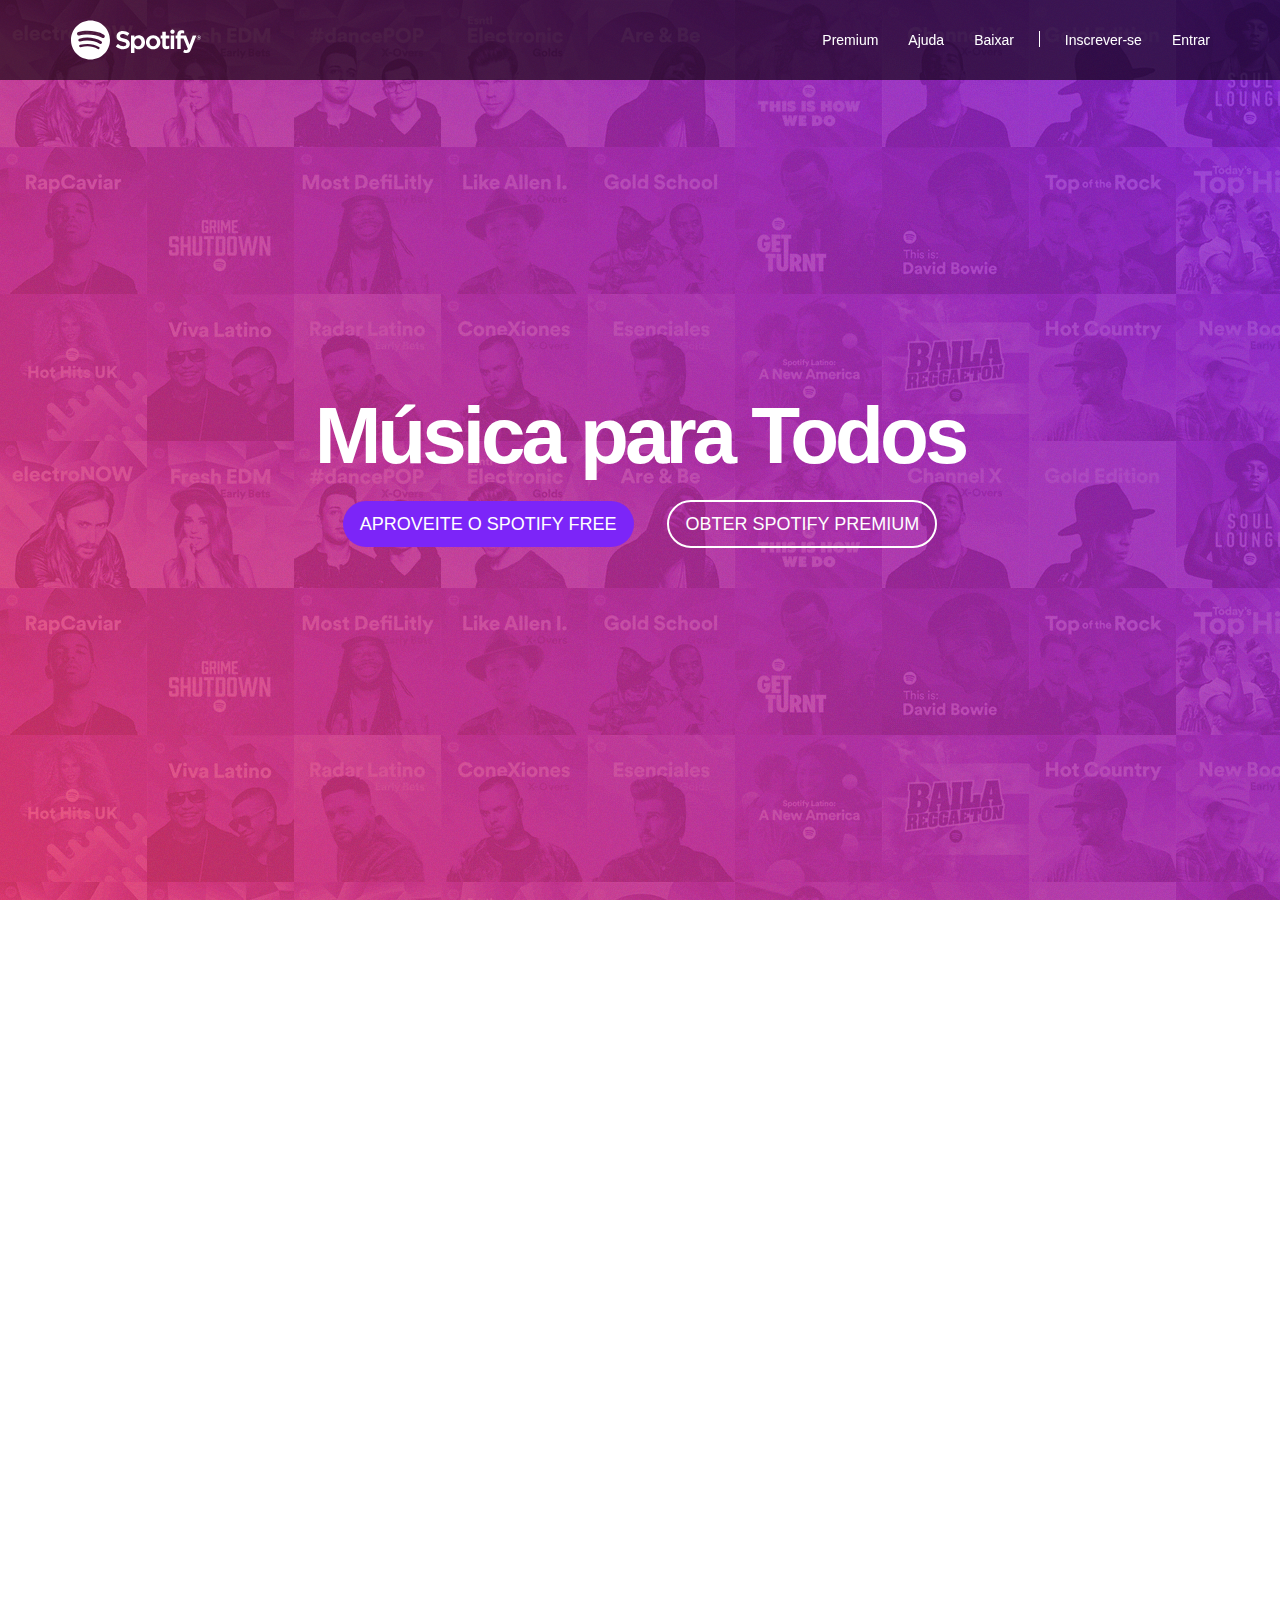
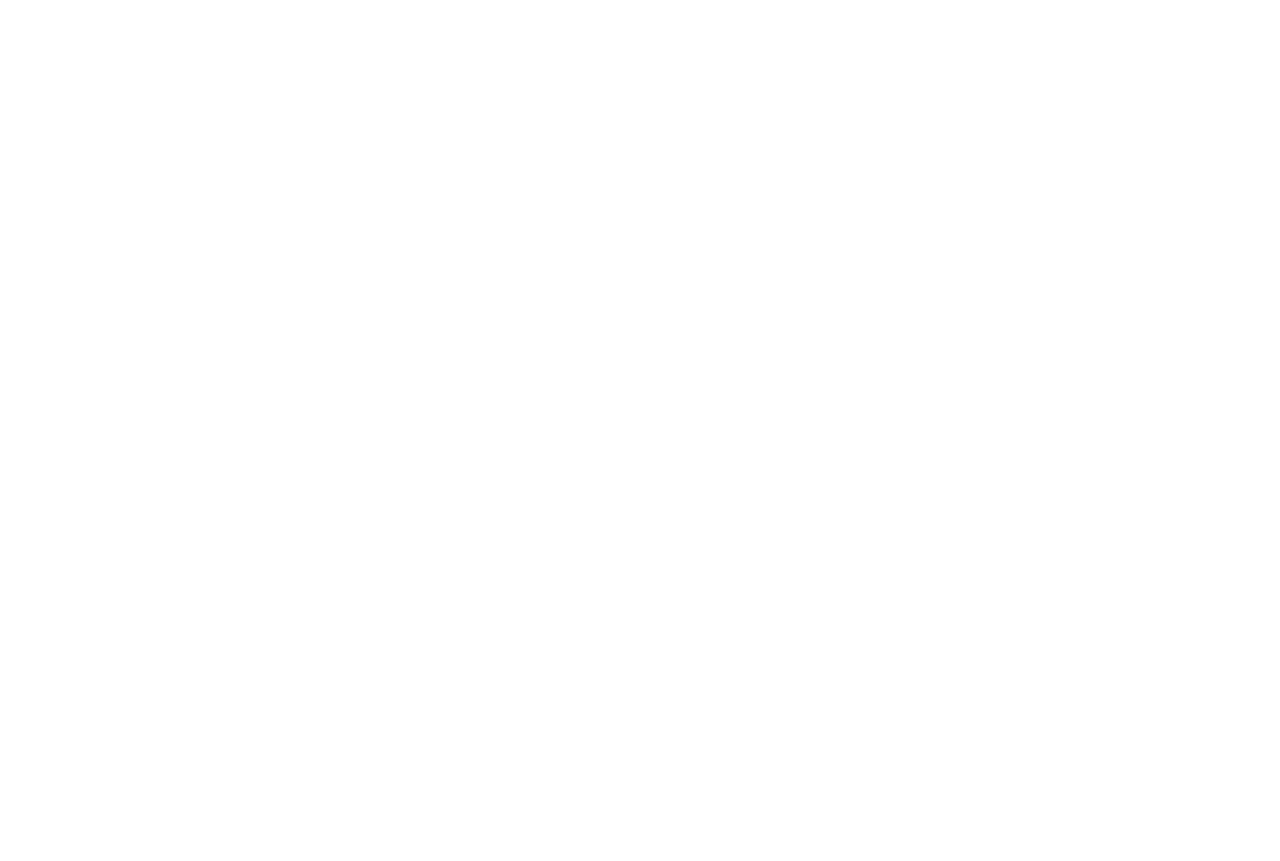
<file: Spotify Clone/index.html>
<!-- OBS: Visible and Hidden Classes not utilized in this project -->


<!DOCTYPE html>
<html lang="pt-br">
  <head>
    <meta charset="utf-8">
    <meta http-equiv="X-UA-Compatible" content="IE=edge">
    <meta name="viewport" content="width=device-width, initial-scale=1">

    <title>Música para todos - Spotify</title>
    <link rel="icon" href="imagens/favicon.png">

    <!-- Bootstrap and CSS -->
    <link href="bootstrap/css/bootstrap.min.css" rel="stylesheet">
    <link href="estilo.css" rel="stylesheet">

    <!-- HTML5 shim and Respond.js for IE8 support of HTML5 elements and media queries -->
    <!-- WARNING: Respond.js doesn't work if you view the page via file:// -->
    <!--[if lt IE 9]>
      <script src="https://oss.maxcdn.com/html5shiv/3.7.2/html5shiv.min.js"></script>
      <script src="https://oss.maxcdn.com/respond/1.4.2/respond.min.js"></script>
    <![endif]-->
  </head>
    
  <body>
      
      <nav class="navbar navbar-fixed-top navbar-inverse navbar-transparente">
        <div class="container">
          
          <!--Header-->
          
          <div class="navbar-header">
              
              <!--botao toggle-->
              <button type="button" class="navbar-toggle collapsed"
                      data-toggle="collapse" data-target="#barra-navegacao">
                <span class="sr-only">alternar navegacao</span>
                <span class="icon-bar"></span>
                <span class="icon-bar"></span>
                <span class="icon-bar"></span>
              </button>
              
              <a href="index.html" class="navbar-brand">
                <span class="img-logo">Spotify</span>
              </a>
          </div>
            
            <div class="collapse navbar-collapse" id="barra-navegacao">
                <ul class="nav navbar-nav navbar-right">
                    <li><a href="">Premium</a></li>
                    <li><a href="">Ajuda</a></li>
                    <li><a href="">Baixar</a></li>
                    <li class="divisor" role="separator"></li>
                    <li><a href="">Inscrever-se</a></li>
                    <li><a href="">Entrar</a></li>
                </ul>
            </div>
          
          </div><!--/container-->
      </nav><!--/navbar-->
      
      <div class="capa">
        <div class="texto-capa">
        <h1>Música para Todos</h1>
        <a href=""class="btn btn-custom btn-roxo btn-lg">Aproveite o Spotify Free</a>
        <a href=""class="btn btn-custom btn-branco btn-lg">Obter Spotify Premium</a>
        </div>
      </div>
      
      <!-- Conteudos -->
      
      <section id="servicos">
        <div class="container">
            
            <div class="row">
                
                <div class="col-md-6">
                    
                    <div class="row albuns">
                        
                        <div class="col-md-6">
                            <img src="imagens/img1.jpg" class="img-responsive">
                        </div>
                        <div class="col-md-6">
                            <img src="imagens/img2.jpg" class="img-responsive">
                        </div>
                    </div>
                    
                     <div class="row albuns">
                         
                        <div class="col-md-6">
                            <img src="imagens/img3.jpg" class="img-responsive">
                        </div>
                        <div class="col-md-6">
                            <img src="imagens/img4.jpg" class="img-responsive">
                        </div>
                    </div>
                </div>             
                
                <div class="col-md-6">
                    <h2>O que o Spotify tem?</h2>
                    
                    <h3>Músicas</h3>
                    <p>O Spotify tem milhões de músicas. Escute seus sons favoritos, descubra novas músicas e reúna seus favoritos em um só lugar.</p>
                    
                    <h3>Playlists</h3>
                    <p>No Spotify você encontra uma playlist para cada momento. Todas feitas por fanáticos e especialistas da música.</p>
                    
                    <h3>Novos Lançamentos</h3>
                    <p>Escute os novos lançamentos de singles e álbuns da semana e veja o que está bombando no Top 50.</p>
                </div>     
            </div>
        </div>
      </section>
      
      <section id="recursos">
        <div class="container">
            <div class="row">
            
                <!-- Recursos -->
                <div class="col-md-4">
                    <h2>Fácil</h2>
                    
                    <h3>Buscar</h3>
                    <p>Já sabe o que quer escutar? É só procurar e apertar o play.</p>
                    
                    <h3>Navegar</h3>
                    <p>Veja os novos lançamentos, oque está bombando nas paradas e as melhores playlists para o seu momento.</p>
                    
                    <h3>Descobrir</h3>
                    <p>Curta músicas novas toda segunda-feira com uma playlist personalizada para você. Ou relaxe e curta uma das rádios.</p>
                </div>
                
                <!-- Img Recursos -->
                
                <div class="col-md-8">     
                    <div class="row rotacionar">
                         
                        <div class="col-md-6">
                            <img src="imagens/iphone1.png" class="img-responsive">
                        </div>
                        <div class="col-md-6">
                            <img src="imagens/iphone2.png" class="img-responsive">
                        </div>
                    </div>       
                </div>
                
            </div>  
        </div>
      </section>
    
    <!-- Rodape -->
    
    <footer id="rodape">
        <div class="container">
            <div class="row">
                <div class="col-md-2">
                    <span class="img-logo">Spotify</span>
                </div>
                 <div class="col-md-2">
                    <h4>Company</h4>
                    <ul class="nav">
                        <li><a href="#">Sobre</a></li>
                        <li><a href="#">Empregos</a></li>
                        <li><a href="#">Imprensa</a></li>
                        <li><a href="#">Novidades</a></li>
                    </ul>
                </div>
                 <div class="col-md-2">
                    <h4>Comunidades</h4>
                    <ul class="nav">
                        <li><a href="#">Artistas</a></li>
                        <li><a href="#">Desenvolvedores</a></li>
                        <li><a href="#">Marcas</a></li>
                    </ul>
                </div>
                 <div class="col-md-2">
                    <h4>Links Uteis</h4>
                    <ul class="nav">
                        <li><a href="#">Ajuda</a></li>
                        <li><a href="#">Presentes</a></li>
                        <li><a href="#">Player da Web</a></li>
                    </ul>
                </div>
                <div class="col-md-4">                    
                    <ul class="nav">
                        <li class="item-rede-social"><a href="#"><img src="imagens/facebook.png"></a></li>
                        <li class="item-rede-social"><a href="#"><img src="imagens/twitter.png"></a></li>
                        <li class="item-rede-social"><a href="#"><img src="imagens/instagram.png"></a></li>
                    </ul>
                </div>
            </div>
        </div>
    </footer>
    

    <!-- jQuery (necessary for Bootstrap's JavaScript plugins) -->
    <script src="https://ajax.googleapis.com/ajax/libs/jquery/1.11.3/jquery.min.js"></script>

    <!-- Include all compiled plugins (below), or include individual files as needed -->
    <script src="bootstrap/js/bootstrap.min.js"></script>
  </body>
</html>
</file>
<file: Spotify Clone/estilo.css>
/* ======================================================================= layout ================================================================ */
html,body, .capa{
    height: 100%;
    overflow: auto;
    
}
body{
    background: url('imagens/capa.png'),
                url('imagens/ruido.png'),
                linear-gradient(50deg,#ff4169,#7c26f8);
    background-attachment:fixed;
    font-family: helvetica,Arial,sans-serif;
    overflow-x: hidden;
}
/* ------Barra de Navegação -------*/

.img-logo {
    height: 40px;
    width: 132px;
    display: block;
    background: url('imagens/spotify.svg') no-repeat;
    background-size: contain;
    color: transparent;
}
nav.navbar-transparente{
    padding: 15px 0px;
    background: rgba(0,0,0,0.6);
    border: none;
}

.navbar-brand{
    padding: 5px 15px;
}

.divisor{
    width: 1px;
    height: 16px;
    background: white;
    margin: 16px 10px;
}

.navbar-inverse .navbar-nav>li>a, footer .nav a {
    color: white;
}

.navbar-inverse .navbar-nav>li>a:hover, footer .nav a:hover {
    color: #9bf0e1;
    background: none;
}

/* ------Imagem de Capa-------*/

.capa {
    display: table;
    width: 100%;
}

.texto-capa {
    text-align: center;
    color: white;
    display: table-cell;
    vertical-align: middle;
    
}

/* =========================== Botoes ========================= */

.btn-custom {
    color: white;
    border-radius: 500px;
    -webkit-border-radius: 500px;
    -moz-border-radius: 500px;
    text-transform: uppercase;
    transition: background 0.4s, color 0.4s;
}

.btn-roxo{
    background: #7c25f8;
}

.btn-roxo:hover{
    background: #6207e3;
    color: white;
}

.btn-branco{
    border: 2px solid white;
}

.btn-branco:hover{
    background-color: white;
    color: black;
}

/* =========================== Seção de Serviços ========================= */

#servicos{
    background: white;
    padding-top: 20px;
    padding-bottom: 20px;
}

.albuns{
    padding: 10px 0px 10px 0px;
}

/* =========================== Recursos ========================= */

#recursos{
    padding-top: 20px;
    padding-bottom: 20px;
    color: white;
}

.rotacionar{
    transform: rotate(30deg);
    padding-left: 80px;
    -ms-transform: rotate(30deg);
    -webkit-transform: rotate(30deg)
}

/* =========================== Rodape ========================= */

footer{
    background: #000;
    padding: 50px 0px 20px 0px;
    position: relative;
}

.item-rede-social{
    float: right;
}

/* ======================================================================= Tipografia ================================================================ */

h1{
    font-weight: 900;
    letter-spacing: -0.05em;
    margin-top: 50px;
}

h2{
    font-size: 50px;
    font-weight: 700;
    letter-spacing: -0,04em;
}

h3{
    font-size: 35px;
    font-weight: 700;
    letter-spacing: -0,04em;
}

#rodape h4{
    color: #919496;
    font-size: 12px;
    text-transform: uppercase;
}

#servicos h2, #servicos h3{
    color: #7c25f8;
}

#recursos h3{
    color: #9bf0e1;
}

/* MEDIA QUERIES */
/* XS < 768 */

@media screen and (max-width: 767px){
    h1{
        font-size: 50px;
    }
    
    .btn-custom{
        margin: 10px 15px;
    }
}

/* MEDIA QUERIES */
/* SM */

@media screen and (min-width: 767px){
    h1{
        font-size: 70px;
    }
}

/* MEDIA QUERIES */
/* MD*/

@media screen and (min-width: 992px){
    h1{
        font-size: 80px;
    }
    
    .btn-custom{
        margin: 10px 15px;
    }
}

/* MEDIA QUERIES */
/* LG */

@media screen and (max-width: 767px){
    h1{
        font-size: 100px;
    }
}
</file>
